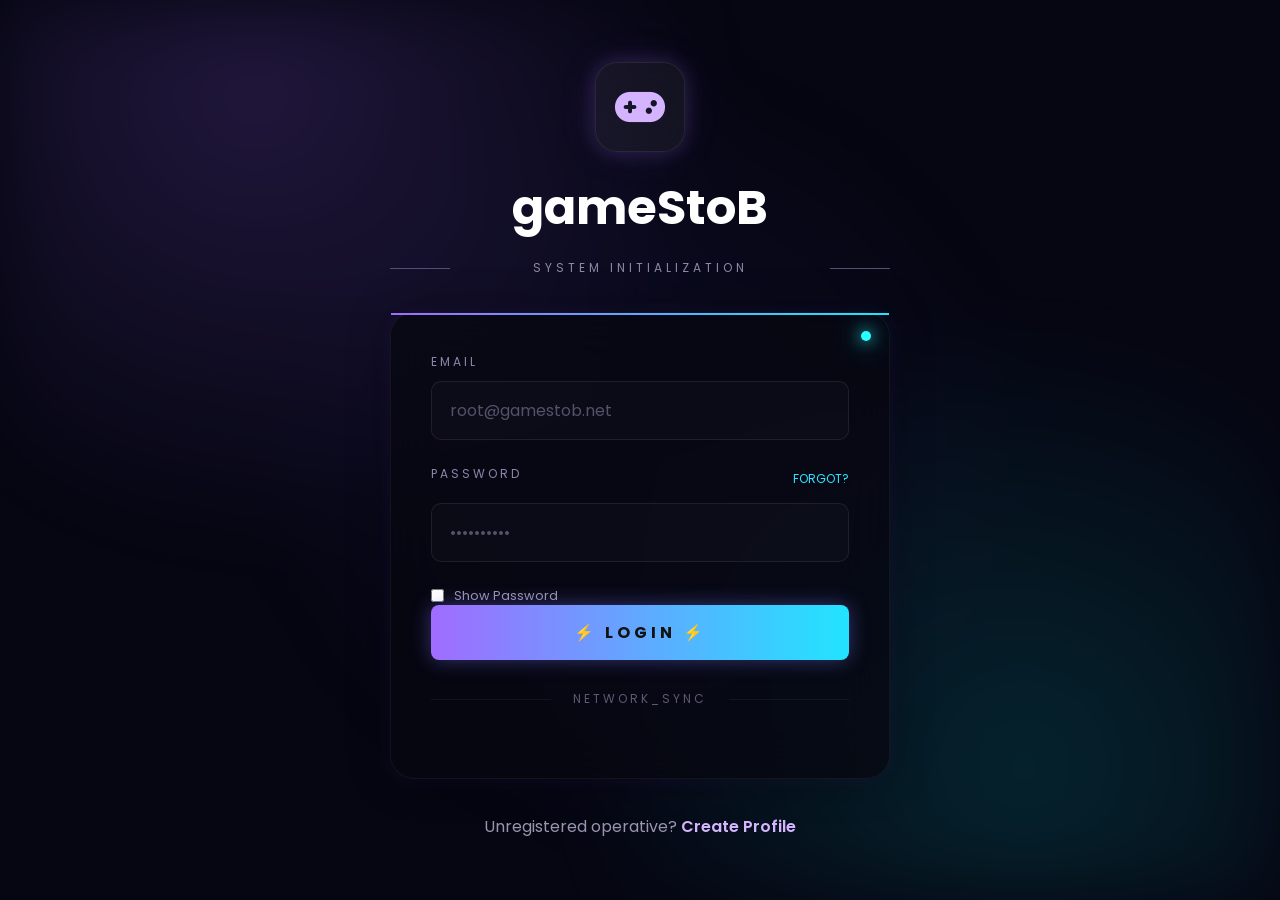
<file: login.html>
<!doctype html>
<html lang="en">
  <head>
    <meta charset="UTF-8" />
    <meta name="viewport" content="width=device-width, initial-scale=1.0" />

    <title>gameStoB | Login</title>

    <link
      rel="stylesheet"
      href="https://cdnjs.cloudflare.com/ajax/libs/font-awesome/6.7.2/css/all.min.css"
    />

    <link rel="stylesheet" href="css/login.css" />
  </head>

  <body>
    <div class="auth-page">
      <div class="bg-glow"></div>

      <div class="auth-wrapper">
        <div class="logo-box">
          <div class="logo-icon">
            <i class="fa-solid fa-gamepad"></i>
          </div>

          <h1>gameStoB</h1>

          <div class="system-line">SYSTEM INITIALIZATION</div>
        </div>

        <div class="login-card">
          <div class="status-dot"></div>

          <form id="loginForm">
            <div class="input-group">
              <label for="email"> EMAIL </label>

              <input
                type="email"
                id="email"
                placeholder="root@gamestob.net"
                required
              />
            </div>

            <div class="input-group">
              <div class="password-row">
                <label for="password"> PASSWORD </label>

                <a href="#"> FORGOT? </a>
              </div>

              <input
                type="password"
                id="password"
                placeholder="••••••••••"
                required
              />
            </div>

            <div class="show-password">
              <input type="checkbox" id="showPassword" />

              <label for="showPassword"> Show Password </label>
            </div>

            <button type="submit" class="login-btn">⚡ LOGIN ⚡</button>
          </form>

          <div class="divider">NETWORK_SYNC</div>
        </div>

        <div class="signup-link">
          Unregistered operative?

          <a href="signup.html"> Create Profile </a>
        </div>
      </div>
    </div>

    <script src="js/auth.js"></script>
  </body>
</html>
</file>
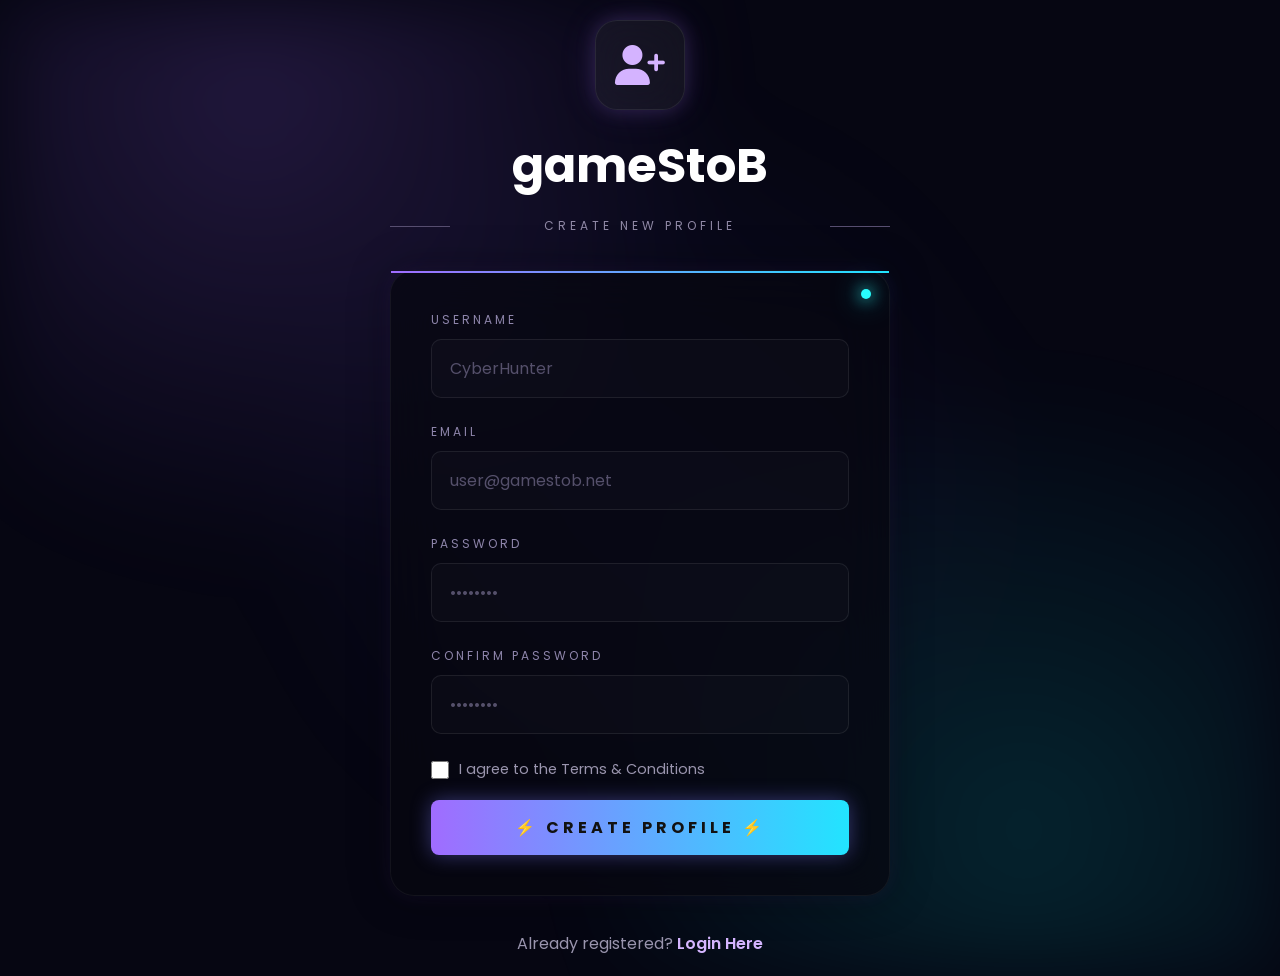
<file: signup.html>
<!doctype html>
<html lang="en">
  <head>
    <meta charset="UTF-8" />
    <meta name="viewport" content="width=device-width, initial-scale=1.0" />

    <title>gameStoB | Sign Up</title>

    <link
      rel="stylesheet"
      href="https://cdnjs.cloudflare.com/ajax/libs/font-awesome/6.7.2/css/all.min.css"
    />

    <link rel="stylesheet" href="css/signup.css" />
  </head>

  <body>
    <div class="auth-page">
      <div class="bg-glow"></div>

      <div class="auth-wrapper">
        <div class="logo-box">
          <div class="logo-icon">
            <i class="fa-solid fa-user-plus"></i>
          </div>

          <h1>gameStoB</h1>

          <div class="system-line">CREATE NEW PROFILE</div>
        </div>

        <div class="login-card">
          <div class="status-dot"></div>

          <form id="signupForm">
            <div class="input-group">
              <label>USERNAME</label>

              <input type="text" id="username" placeholder="CyberHunter" />
            </div>

            <div class="input-group">
              <label>EMAIL</label>

              <input type="email" id="email" placeholder="user@gamestob.net" />
            </div>

            <div class="input-group">
              <label>PASSWORD</label>

              <input type="password" id="password" placeholder="••••••••" />
            </div>

            <div class="input-group">
              <label>CONFIRM PASSWORD</label>

              <input
                type="password"
                id="confirmPassword"
                placeholder="••••••••"
              />
            </div>

            <div class="checkbox-group">
              <input type="checkbox" id="terms" />

              <label for="terms"> I agree to the Terms & Conditions </label>
            </div>

            <button type="submit" class="login-btn">
              ⚡ CREATE PROFILE ⚡
            </button>
          </form>
        </div>

        <div class="signup-link">
          Already registered?

          <a href="login.html"> Login Here </a>
        </div>
      </div>
    </div>

    <script src="js/signup.js"></script>
  </body>
</html>
</file>
<file: css/login.css>
@import url("https://fonts.googleapis.com/css2?family=Poppins:wght@300;400;500;600;700&display=swap");

* {
  margin: 0;
  padding: 0;
  box-sizing: border-box;
  font-family: "Poppins", sans-serif;
}

body {
  min-height: 100vh;
  overflow-x: hidden;
  background: #060612;
}

.auth-page {
  min-height: 100vh;
  display: flex;
  justify-content: center;
  align-items: center;
  position: relative;
  overflow: hidden;
  padding: 20px;
}

.bg-glow {
  position: absolute;
  inset: 0;

  background:
    radial-gradient(
      circle at 20% 10%,
      rgba(155, 100, 255, 0.18),
      transparent 35%
    ),
    radial-gradient(
      circle at 80% 85%,
      rgba(0, 255, 255, 0.12),
      transparent 35%
    ),
    radial-gradient(circle at 50% 50%, rgba(90, 90, 255, 0.08), transparent 50%);

  filter: blur(40px);
}

.auth-wrapper {
  position: relative;
  z-index: 10;

  width: 100%;
  max-width: 500px;

  text-align: center;
}

.logo-box {
  margin-bottom: 35px;
}

.logo-icon {
  width: 90px;
  height: 90px;

  margin: auto;

  display: flex;
  justify-content: center;
  align-items: center;

  border-radius: 22px;

  background: rgba(255, 255, 255, 0.05);

  border: 1px solid rgba(255, 255, 255, 0.08);

  backdrop-filter: blur(20px);

  color: #d4b3ff;

  box-shadow:
    0 0 20px rgba(170, 120, 255, 0.2),
    0 0 40px rgba(170, 120, 255, 0.1);
}

.logo-icon i {
  font-size: 2.5rem;
}

.logo-box h1 {
  margin-top: 20px;

  font-size: 3rem;

  font-weight: 700;

  color: white;
}

.system-line {
  margin-top: 15px;

  position: relative;

  font-size: 0.75rem;

  letter-spacing: 4px;

  color: #8f88a5;
}

.system-line::before,
.system-line::after {
  content: "";

  position: absolute;

  top: 50%;

  width: 60px;
  height: 1px;

  background: #574e70;
}

.system-line::before {
  left: 0;
}

.system-line::after {
  right: 0;
}

.login-card {
  position: relative;

  background: rgba(7, 7, 17, 0.75);

  backdrop-filter: blur(25px);

  border: 1px solid rgba(255, 255, 255, 0.05);

  border-radius: 24px;

  padding: 40px;

  box-shadow:
    0 0 40px rgba(0, 0, 0, 0.4),
    0 0 20px rgba(139, 92, 246, 0.1);
}

.login-card::before {
  content: "";

  position: absolute;

  top: 0;
  left: 0;

  width: 100%;
  height: 2px;

  background: linear-gradient(90deg, #a06cff, #22e4ff);
}

.status-dot {
  position: absolute;

  top: 18px;
  right: 18px;

  width: 10px;
  height: 10px;

  border-radius: 50%;

  background: #28ffff;

  box-shadow:
    0 0 15px #28ffff,
    0 0 30px #28ffff;
}

.input-group {
  margin-bottom: 25px;
  text-align: left;
}

.input-group label {
  display: block;

  margin-bottom: 10px;

  font-size: 0.75rem;

  letter-spacing: 3px;

  color: #8e85ab;
}

.input-group input {
  width: 100%;

  padding: 16px 18px;

  border-radius: 10px;

  background: rgba(255, 255, 255, 0.02);

  border: 1px solid rgba(255, 255, 255, 0.08);

  color: white;

  font-size: 1rem;

  transition: 0.3s;
}

.input-group input::placeholder {
  color: #55506b;
}

.input-group input:hover {
  border-color: #8b5cf6;
}

.input-group input:focus {
  outline: none;

  border-color: #29e3ff;

  box-shadow: 0 0 15px rgba(41, 227, 255, 0.25);
}

.password-row {
  display: flex;

  justify-content: space-between;

  align-items: center;

  margin-bottom: 10px;
}

.password-row a {
  font-size: 0.75rem;

  color: #29e3ff;

  text-decoration: none;
}

.password-row a:hover {
  opacity: 0.8;
}

.show-password {
  display: flex;

  align-items: center;

  gap: 10px;

  margin-top: 10px;

  color: #9a95ae;

  font-size: 0.8rem;
}

.login-btn {
  width: 100%;

  padding: 15px;

  border: none;

  border-radius: 8px;

  cursor: pointer;

  font-size: 1rem;

  font-weight: 700;

  letter-spacing: 4px;

  text-transform: uppercase;

  color: #121212;

  background: linear-gradient(90deg, #a06cff, #22e4ff);

  transition: 0.3s;

  box-shadow: 0 0 20px rgba(120, 120, 255, 0.4);
}

.login-btn:hover {
  transform: translateY(-2px);

  box-shadow: 0 0 30px rgba(120, 120, 255, 0.6);
}

.divider {
  margin: 30px 0;

  position: relative;

  color: #5f5873;

  font-size: 0.75rem;

  letter-spacing: 3px;
}

.divider::before,
.divider::after {
  content: "";

  position: absolute;

  top: 50%;

  width: 120px;
  height: 1px;

  background: rgba(255, 255, 255, 0.05);
}

.divider::before {
  left: 0;
}

.divider::after {
  right: 0;
}

.social-buttons {
  display: flex;

  gap: 15px;
}

.social-buttons button {
  flex: 1;

  padding: 16px;

  display: flex;

  justify-content: center;

  align-items: center;

  gap: 10px;

  border: 1px solid rgba(255, 255, 255, 0.08);

  background: transparent;

  color: white;

  cursor: pointer;

  transition: 0.3s;
}

.social-buttons button:hover {
  transform: translateY(-2px);

  border-color: #a06cff;

  box-shadow: 0 0 15px rgba(160, 108, 255, 0.25);
}

.signup-link {
  margin-top: 35px;

  color: #9a95ae;

  font-size: 1rem;
}

.signup-link a {
  color: #d5b5ff;

  text-decoration: none;

  font-weight: 600;
}

.signup-link a:hover {
  text-decoration: underline;
}
</file>
<file: css/signup.css>
@import url("login.css");

.checkbox-group {
  display: flex;

  align-items: center;

  gap: 10px;

  margin: 20px 0;

  color: #9a95ae;

  font-size: 0.9rem;
}

.checkbox-group input {
  width: 18px;
  height: 18px;
}
</file>
